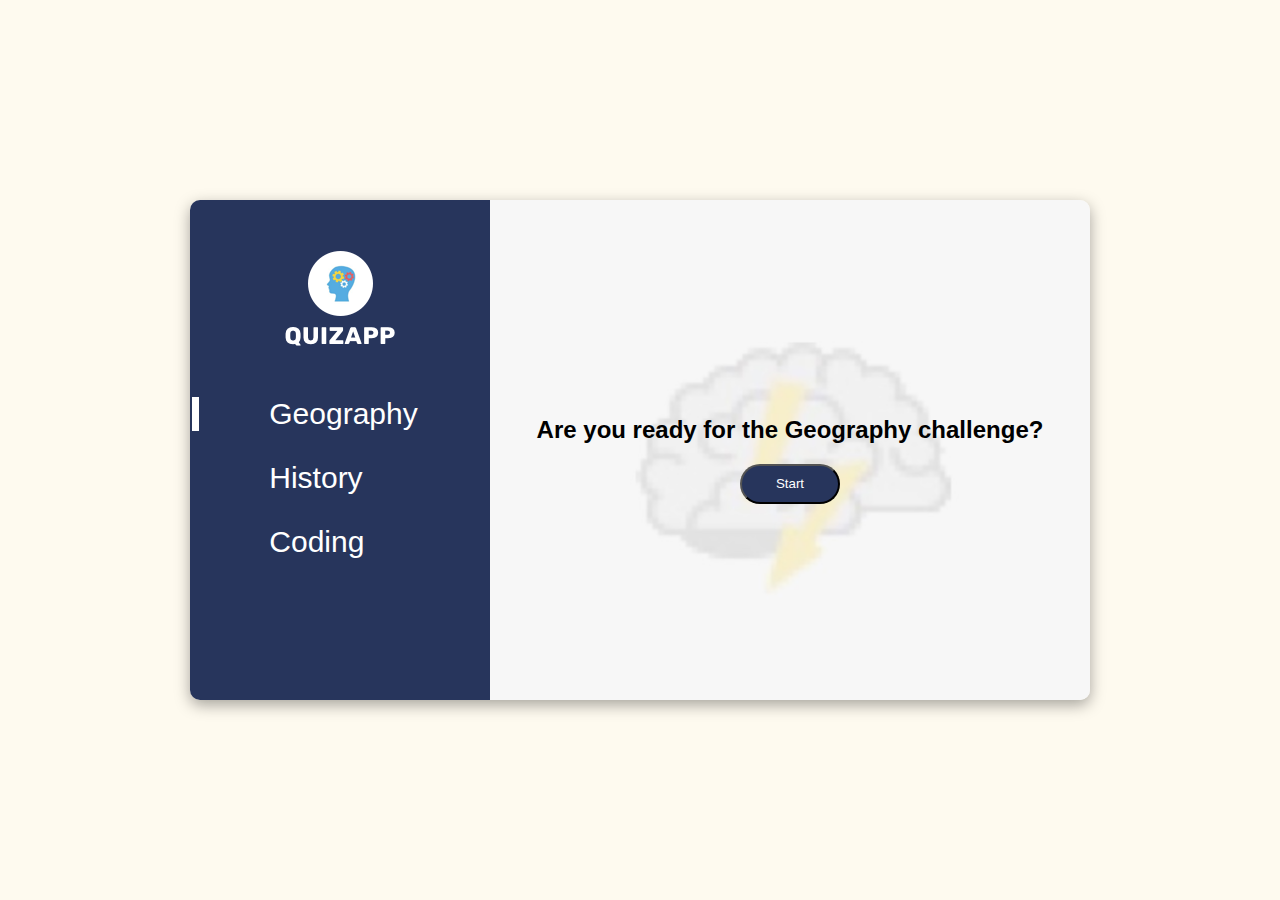
<file: index.html>
<!DOCTYPE html>
<html lang="en">

<head>
    <meta charset="UTF-8">
    <meta http-equiv="X-UA-Compatible" content="IE=edge">
    <meta name="viewport" content="width=device-width, initial-scale=1.0">
    <title>QuizzApp</title>
    <link rel="stylesheet" href="style.css">

    <script src="scriptsTest.js"></script>

</head>

<body onload="borderChange('geography'), init(questionsGeography)">

    <div class="container-big" id="container-content">
        <div class="container-content">
            <div class="mycontainer-left">
                <img src="img/logo.png" class="logo">
                <div class="flex" id="flex">
                    <a href="index.html" id="geography" onclick="borderChange('geography')">Geography</a>
                    <a href="history.html" id="history" onclick="borderChange('history')">History</a>
                    <a href="coding.html" id="coding" onclick="borderChange('coding')">Coding</a>
                </div>
                <div class="btn-box">
                    <button id="share" class="btn-blue" style="display: none">SHARE</button>
                    <button id="restartGame" class="btn-white" onclick="restart(questionsGeography)"
                        style="display: none">REPLAY</button>
                </div>
            </div>
            <div class="container-right" id="right-container">
                <h2>Are you ready for the Geography challenge?</h2>
                <button onclick="renderTask(questionsGeography), showCard()" class="blue-btn">Start</button>
            </div>
        </div>
    </div>




    </div>
    <div id="card" class="card" style="display:none">
        <img class="img-size" src="img/quizz.jpg">
        <div class="bar">
            <div class="bar progress" id="progress-bar" role="progressbar" style="width: 0%;">0%</div>
        </div>
        <h2 id="question">Question</h2>
        <div id="taskContainer" class="link-container">
            <div class="answers" id="answer1" onclick=" selectAnswer('answer1',questionsGeography)">Antwort_1</div>
            <div class="answers" id="answer2" onclick=" selectAnswer('answer2',questionsGeography)">Antwort_1</div>
            <div class="answers" id="answer3" onclick=" selectAnswer('answer3',questionsGeography)">Antwort_1</div>
            <div class="answers" id="answer4" onclick=" selectAnswer('answer4',questionsGeography)">Antwort_1</div>
        </div>

        <div id="questionFooter" class="question-footer">

            <span>
                <b id="CurrentQustion">1</b> von <b id="totalQuestions"></b>
            </span>
            <button class="next" id="next" disabled onclick="nextQuestion(questionsGeography)">Next Question</button>


        </div>

</body>



</html>
</file>
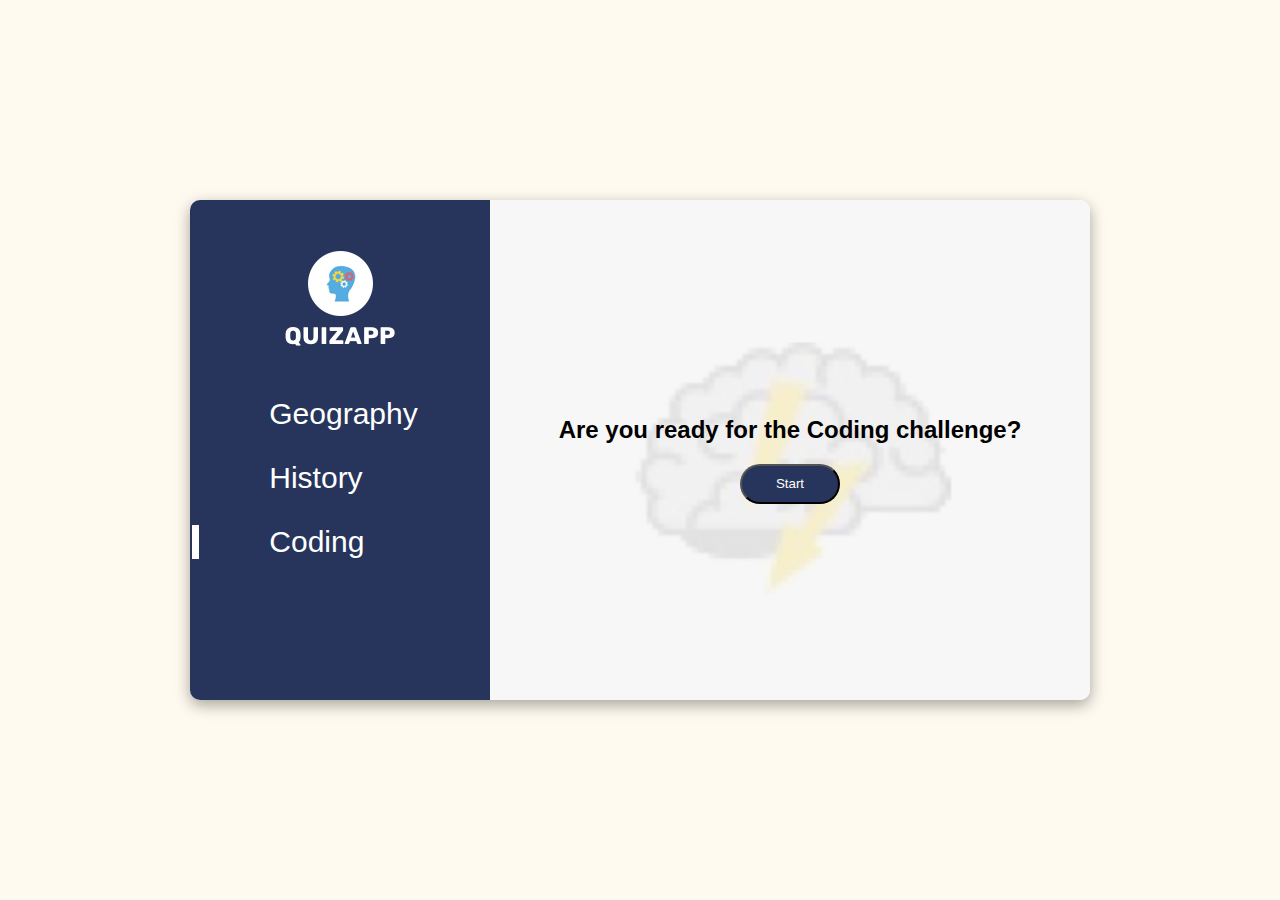
<file: coding.html>
<!DOCTYPE html>
<html lang="en">

<head>
    <meta charset="UTF-8">
    <meta http-equiv="X-UA-Compatible" content="IE=edge">
    <meta name="viewport" content="width=device-width, initial-scale=1.0">
    <title>Quizapp Coding</title>
    <link rel="stylesheet" href="style.css">
    <script src="scriptsTest.js"></script>
</head>

<body onload="borderChange('coding'), init(questionsCoding)">

    <div class="container-big" id="container-content">
        <div class="container-content">
            <div class="mycontainer-left">
                <img src="img/logo.png" class="logo">
                <div class="flex" id="flex">
                    <a href="index.html" id="geography" onclick="borderChange('geography')">Geography</a>
                    <a href="history.html" id="history" onclick="borderChange('history')">History</a>
                    <a href="coding.html" id="coding" onclick="borderChange('coding')">Coding</a>
                </div>
                <div class="btn-box">
                    <button id="share" class="btn-blue" style="display: none">SHARE</button>
                    <button id="restartGame" class="btn-white" onclick="restart(questionsCoding)"
                        style="display: none">REPLAY</button>
                </div>
            </div>
            <div class="container-right" id="right-container">
                <h2>Are you ready for the Coding challenge?</h2>
                <button onclick="renderTask(questionsCoding), showCard()" class="blue-btn">Start</button>
            </div>
        </div>
    </div>




    </div>
    <div id="card" class="card" style="display:none">
        <img class="img-size" src="img/quizz.jpg">
        <div class="bar">
            <div class="bar progress" id="progress-bar" role="progressbar" style="width: 0%;">0%</div>
        </div>
        <h2 id="question">Question</h2>
        <div id="taskContainer" class="link-container">
            <div class="answers" id="answer1" onclick=" selectAnswer('answer1',questionsCoding)">Antwort_1</div>
            <div class="answers" id="answer2" onclick=" selectAnswer('answer2',questionsCoding)">Antwort_1</div>
            <div class="answers" id="answer3" onclick=" selectAnswer('answer3',questionsCoding)">Antwort_1</div>
            <div class="answers" id="answer4" onclick=" selectAnswer('answer4',questionsCoding)">Antwort_1</div>
        </div>

        <div id="questionFooter" class="question-footer">

            <span>
                <b id="CurrentQustion">1</b> von <b id="totalQuestions"></b>
            </span>
            <button class="next" id="next" disabled onclick="nextQuestion(questionsCoding)">Next Question</button>


        </div>

</body>

</html>
</file>
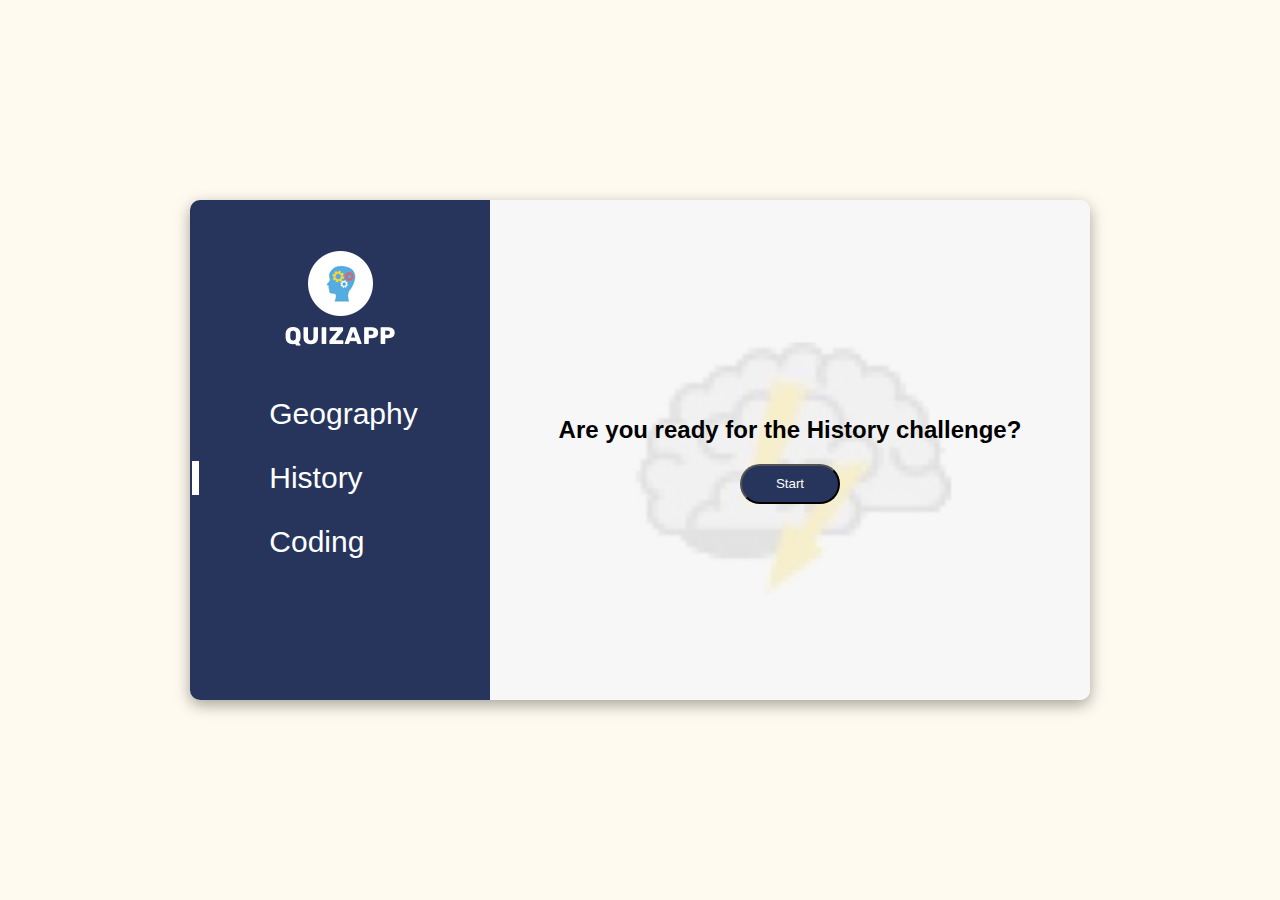
<file: history.html>
<!DOCTYPE html>
<html lang="en">

<head>
    <meta charset="UTF-8">
    <meta http-equiv="X-UA-Compatible" content="IE=edge">
    <meta name="viewport" content="width=device-width, initial-scale=1.0">
    <title>QuizzApp History</title>
    <link rel="stylesheet" href="style.css">
    <script src="scriptsTest.js"></script>
</head>

<body onload="borderChange('history'), init(questionsHistory)">

    <div class="container-big" id="container-content">
        <div class="container-content">
            <div class="mycontainer-left">
                <img src="img/logo.png" class="logo">
                <div class="flex" id="flex">
                    <a href="index.html" id="geography" onclick="borderChange('geography')">Geography</a>
                    <a href="history.html" id="history" onclick="borderChange('history')">History</a>
                    <a href="coding.html" id="coding" onclick="borderChange('coding')">Coding</a>
                </div>
                <div class="btn-box">
                    <button id="share" class="btn-blue" style="display: none">SHARE</button>
                    <button id="restartGame" class="btn-white" onclick="restart(questionsHistory)"
                        style="display: none">REPLAY</button>
                </div>
            </div>
            <div class="container-right" id="right-container">
                <h2>Are you ready for the History challenge?</h2>
                <button onclick="renderTask(questionsHistory), showCard()" class="blue-btn">Start</button>
            </div>
        </div>
    </div>




    </div>
    <div id="card" class="card" style="display:none">
        <img class="img-size" src="img/quizz.jpg">
        <div class="bar">
            <div class="bar progress" id="progress-bar" role="progressbar" style="width: 0%;">0%</div>
        </div>
        <h2 id="question">Question</h2>
        <div id="taskContainer" class="link-container">
            <div class="answers" id="answer1" onclick=" selectAnswer('answer1',questionsHistory)">Antwort_1</div>
            <div class="answers" id="answer2" onclick=" selectAnswer('answer2',questionsHistory)">Antwort_1</div>
            <div class="answers" id="answer3" onclick=" selectAnswer('answer3',questionsHistory)">Antwort_1</div>
            <div class="answers" id="answer4" onclick=" selectAnswer('answer4',questionsHistory)">Antwort_1</div>
        </div>

        <div id="questionFooter" class="question-footer">

            <span>
                <b id="CurrentQustion">1</b> von <b id="totalQuestions"></b>
            </span>
            <button class="next" id="next" disabled onclick="nextQuestion(questionsHistory)">Next Question</button>


        </div>

</body>

</html>
</file>
<file: style.css>
body {
    margin: 0px;
    background-color: #FEFAEF;
    display: flex;
    justify-content: center;
    align-items: center;
    overflow: hidden;
    font-family: 'rubik', sans-serif;

}

.container-big {
    display: flex;
    justify-content: center;
    align-items: center;
    background-color: #FEFAEF;
    height: 100vh;


}

.container-content {
    background-color: #FEFAEF;
    width: 900px;
    height: 500px;
    display: flex;
    justify-content: center;
    align-items: center;
    border-radius: 10px;
    box-shadow: rgba(0, 0, 0, 0.35) 0px 5px 15px;
}

.mycontainer-left {

    background-color: #27355C;
    border-radius: 10px 0px 0px 10px;
    width: 300px;
    height: 500px;
    display: flex;
    flex-direction: column;
    justify-content: space-evenly;
    align-items: center;

}

.img-size {
    object-fit: cover;
    height: 230px;
    border-radius: 10px 10px 0px 0px;
    width: 700px;
}

.flex {
    display: flex;
    flex-direction: column;
    align-items: flex-start;
    justify-content: space-evenly;
    margin-bottom: 10px;

}

.flex a {
    margin-bottom: 30px;
    font-size: 30px;
    border-left: 7px transparent solid;
    padding-left: 70px;
    padding-right: 70px;
    text-decoration: none;
    color: white;

}

.clicked-border {
    border-left: 7px solid white !important;
}

.flex a:hover {
    border-left: 7px solid white;
    cursor: pointer;

}

.container-right {
    border-radius: 0px 10px 10px 0px;
    background-color: #ffffff;
    width: 600px;
    height: 500px;
    background-image: url("img/brainbg.jpg");
    background-position: center;
    display: flex;
    align-items: center;
    justify-content: center;
    flex-direction: column;
}

.next{
    background-color: #27355C;
    color:white;
    border-radius: 5px;
    cursor: pointer;

}

.blue-btn {
    background-color: #27355C;
    color: white;
    width: 100px;
    height: 40px;
    border-radius: 30px;
    cursor: pointer;

}

.card {
    position: absolute;
    top: 50px;
    height: 600px;
    width: 700px;
    background-color: rgb(255, 255, 255);
    display: flex;
    flex-direction: column;
    justify-content: flex-start;
    align-items: center;
    border-radius: 10px;
    box-shadow: rgba(0, 0, 0, 0.35) 0px 5px 15px;
    text-align: center;

}



.card h2 {
    font-size: 20px;
    margin-bottom: 0px;
}

.bar {
    width: 100%;
    display: flex;
    justify-content: flex-start;
    background-color: transparent;
    color: white;

}

.progress {
    display: flex;
    justify-content: center;
    background-color: #27355C;
    height: 19px;
    width: 100%;

}
.link-container{
    display: flex;
    flex-direction: column;
    
    text-decoration: none;
    color: black;
    justify-content: center;

}

.answers {
    display: flex;
    justify-content: center;
    border: 1px solid black;
    margin-top: 10px;
    height: 50px;
    width: 600px;
    align-items: center;
    text-decoration: bold !important;

    cursor: pointer;
}


.question-footer {
    margin-top: 10px;
    display: flex;
    justify-content: space-between;
    width: 600px;
    margin-bottom: 2px;
}

.right-answer {
    background-color: greenyellow;
}

.wrong-answer {
    background-color: red;
}

.no-pointer {
    pointer-events: none;
}

.endgame {
    margin-left: 20px;
    margin-right: 20px;
    display: flex;
    flex-direction: column;
    align-items: center;
    justify-content: center;
    margin-bottom: 72px;
    width: 100%;
}

.endgame p {
    font-size: 20px;
    color: orange;
}

.fixed {
    position: absolute;
    right: 0px;
}

.btn-box {
    position: relative;
    bottom: 0px;
    display: flex;
    flex-direction: column;
    z-index: 3;
}

.btn-blue {
    width: 100px;
    height: 30px;
    background-color: blue;
    color: white;
    border-radius: 10px;
    border: none;
    cursor: pointer;
}

.btn-white {
    width: 100px;
    height: 30px;
    background-color: transparent;
    color: orange;
    border-radius: 10px;
    border: none;
    cursor: pointer;
}

@media(max-width:1000px) {

    body {
        display: block;
        background-color: #FEFAEF;
        overflow: hidden;
    }


    .container-big {
        display: flex;
        align-items: flex-start;
        width: 100%;
    }

    .container-content {
        width: 100%;
        height: 100%;
    }

    .mycontainer-left {
        border-radius: 0px;
        width: 35%;
        height: 100%;
        justify-content: flex-start;

    }

    .container-right {
        border-radius: 0px;
        width: 100%;
        height: 100%;
        text-align: center;
    }

    .flex {
        margin-top: 151px;
    }

    .flex a {
        padding-left: 45px;
        padding-right: 45px;
    }

    .card {
        width: 100%;
        height: 100%;
        top: 0px;
    }
    .card h2{
        text-align: center;
    }

    .img-size {
        width: 100%;
        border-radius: 0px;
        height: 300px;
    }

    .fixed {
        display: none;
    }
}





@media (max-width:770px) {
    .flex a {
        padding-left: 20px;
        padding-right: 20px;
    }



    .link-container{
    width: 80%;
    margin-left: 30px;
    margin-right: 30px;
}
.answers {
    display: flex;
    justify-content: center;
    border: 1px solid black;
    margin-top: 10px;
    width: auto;
    height: 50px;
    align-items: center;
    text-decoration: bold !important;
    cursor: pointer;
}
.question-footer{
    width: 80%;
}
}

@media (max-width:600px){
    .flex a{
        padding-left: 5px;
        padding-right: 5px;
        font-size: 20px;
    }
}
@media (max-width:500px){
    .container-content{
        display: block;

    }
    .mycontainer-left{
        
        justify-content: center;
        align-items: center;
        height:200px;
        width: 100%;

    }
    .flex{
        margin-top: 20px;
        display: block;
        
    }
    .container-content {
        display: flex;
        flex-direction: column;
    }
}
</file>
